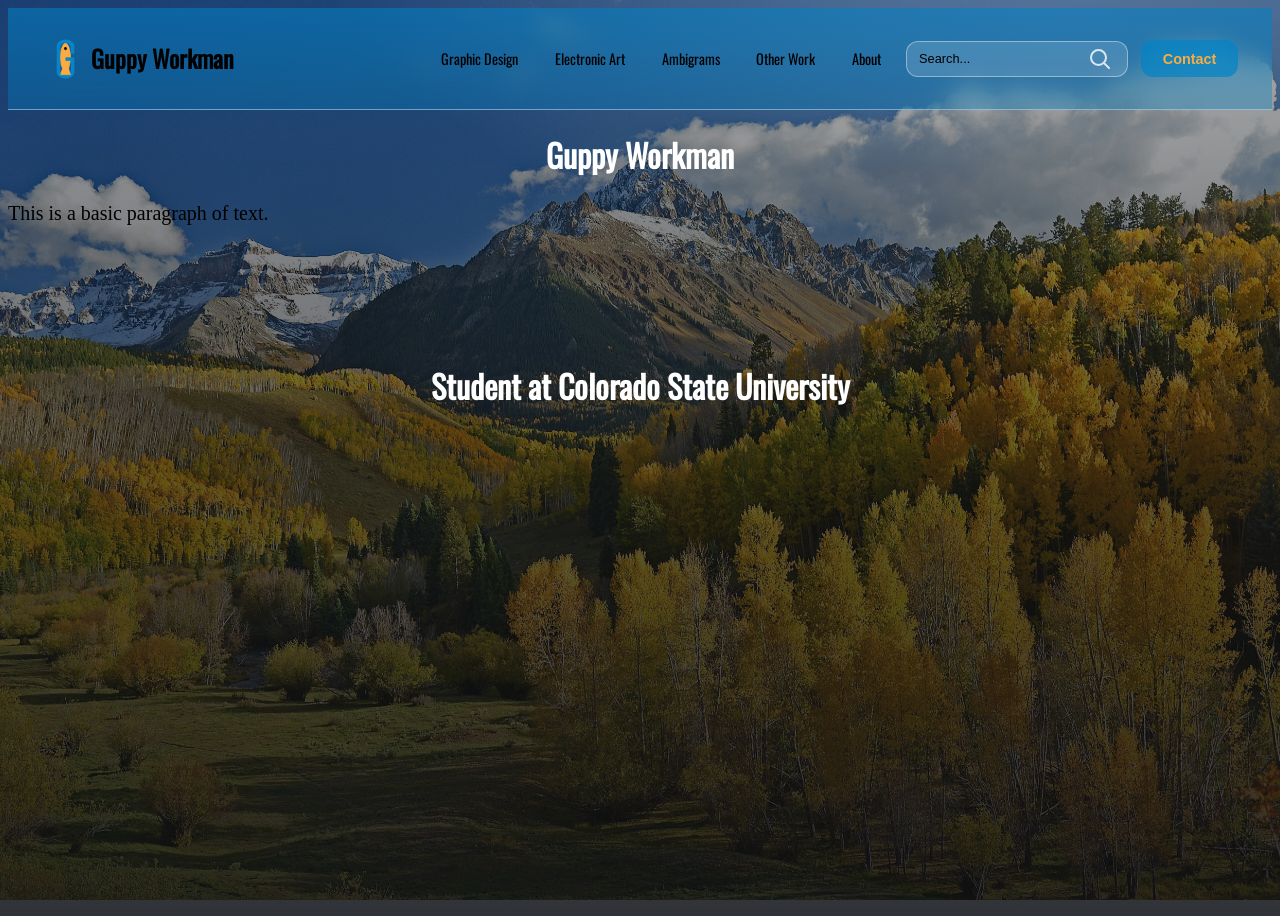
<file: index.html>
<!DOCTYPE html>
<html lang="en">
<head>
    <meta charset="UTF-8">
    <meta name="viewport" content="width=device-width, initial-scale=1.0">
    <link rel="stylesheet" href="styles.css">
    <title>Your Page Title</title>
</head>

<body>
    <header class="nav">
        <div class="nav-inner">
            <a href="index.html" class="brand">
                <img src="./Images/Guppy Workman Logo.png" alt="Logo" class="logo-img">
                <span>Guppy Workman</span>
            </a>

            <!--Hamburger Menu-->
            
            <input type="checkbox" name="hamburger-menu" id="menu-toggle" class="menu-toggle">
            <label for="menu-toggle" class="hamburger">
                <span></span>
            </label>

            <ul class="menu">
                <li><a href="graphic-design.html">Graphic Design</a></li>
                <li><a href="electronic-art.html">Electronic Art</a></li>
                <li><a href="ambigrams.html">Ambigrams</a></li>
                <li><a href="other-work.html">Other Work</a></li>
                <li><a href="about.html">About</a></li>
                <form action="#" class="search">
                    <input type="search" placeholder="Search..." required>
                    <button type="submit">
                        <svg viewBox="0 0 24 24">
                            <path d="M21 21l-4.3-4.3M10.5 18a7.5 7.5 0 1 1 0-15 7.5 7.5 0 0 1 0 15z" fill="none" 
                                    stroke="currentColor" stroke-width="2" stroke-linecap="round" />
                        </svg>
                    </button>
                </form>
                <button class="nav-btn">
                    <a href="#" class="btn">Contact</a>
                </button>
            </ul>
        </div>
    </header>


    <h1>Guppy Workman</h1>
    <p>This is a basic paragraph of text.</p>

    <br/> <br/> <br/> <br/> 

    <h1>Student at Colorado State University</h1>

</body>
</html>
</file>
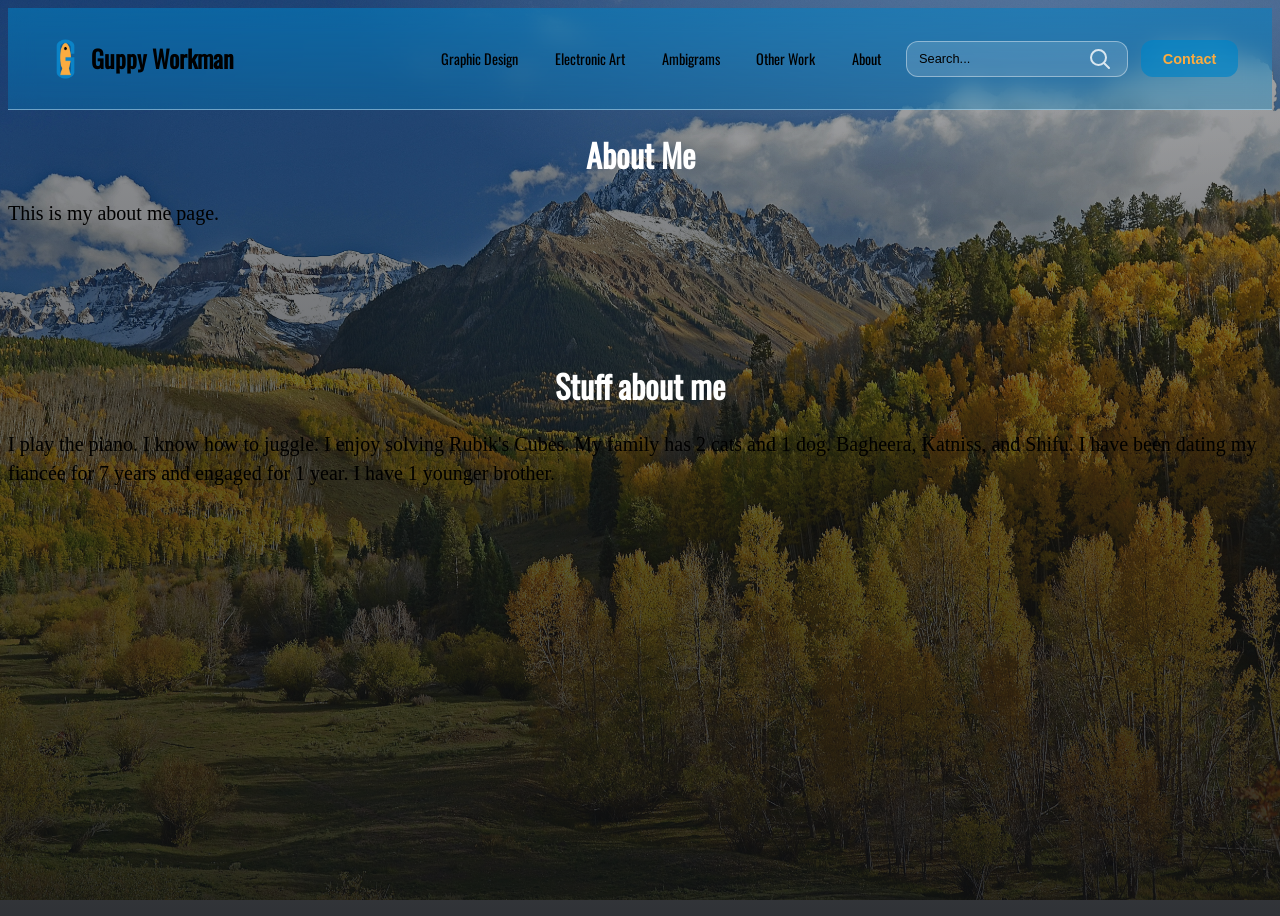
<file: about.html>
<!DOCTYPE html>
<html lang="en">
<head>
    <meta charset="UTF-8">
    <meta name="viewport" content="width=device-width, initial-scale=1.0">
    <link rel="stylesheet" href="styles.css">
    <title>About_Page</title>
</head>

<body>
    <header class="nav">
        <div class="nav-inner">
            <a href="index.html" class="brand">
                <img src="./Images/Guppy Workman Logo.png" alt="Logo" class="logo-img">
                <span>Guppy Workman</span>
            </a>

            <!--Hamburger Menu-->
            
            <input type="checkbox" name="hamburger-menu" id="menu-toggle" class="menu-toggle">
            <label for="menu-toggle" class="hamburger">
                <span></span>
            </label>

            <ul class="menu">
                <li><a href="graphic-design.html">Graphic Design</a></li>
                <li><a href="electronic-art.html">Electronic Art</a></li>
                <li><a href="ambigrams.html">Ambigrams</a></li>
                <li><a href="other-work.html">Other Work</a></li>
                <li><a href="about.html">About</a></li>
                <form action="#" class="search">
                    <input type="search" placeholder="Search..." required>
                    <button type="submit">
                        <svg viewBox="0 0 24 24">
                            <path d="M21 21l-4.3-4.3M10.5 18a7.5 7.5 0 1 1 0-15 7.5 7.5 0 0 1 0 15z" fill="none" 
                                    stroke="currentColor" stroke-width="2" stroke-linecap="round" />
                        </svg>
                    </button>
                </form>
                <button class="nav-btn">
                    <a href="#" class="btn">Contact</a>
                </button>
            </ul>
        </div>
    </header>


    <h1>About Me</h1>
    <p>This is my about me page.</p>

    <br/> <br/> <br/> <br/> 

    <h1>Stuff about me</h1>

    <p>I play the piano. I know how to juggle. I enjoy solving Rubik's Cubes. My family has 2 cats and 1 dog. Bagheera, Katniss, and Shifu. I have been dating my fiancée for 7 years and engaged for 1 year. 
        I have 1 younger brother. </p>

</body>
</html>
</file>
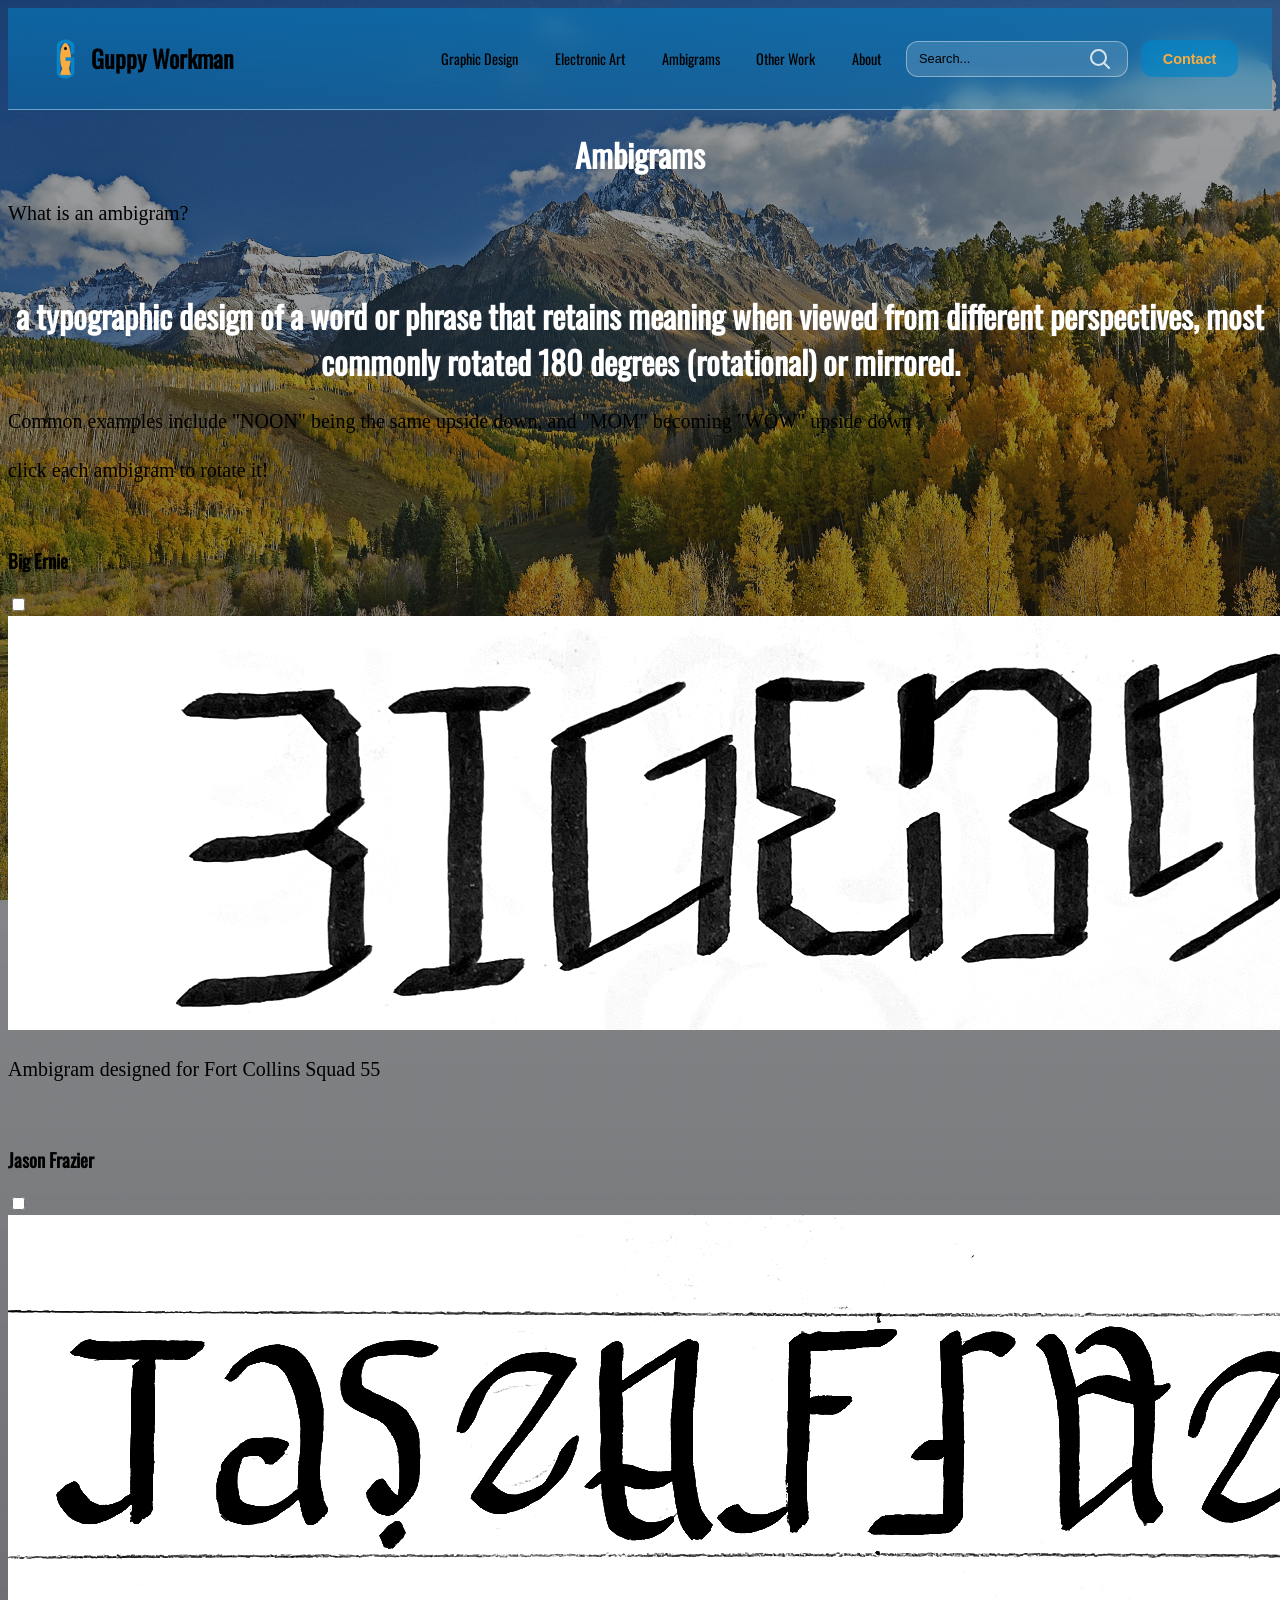
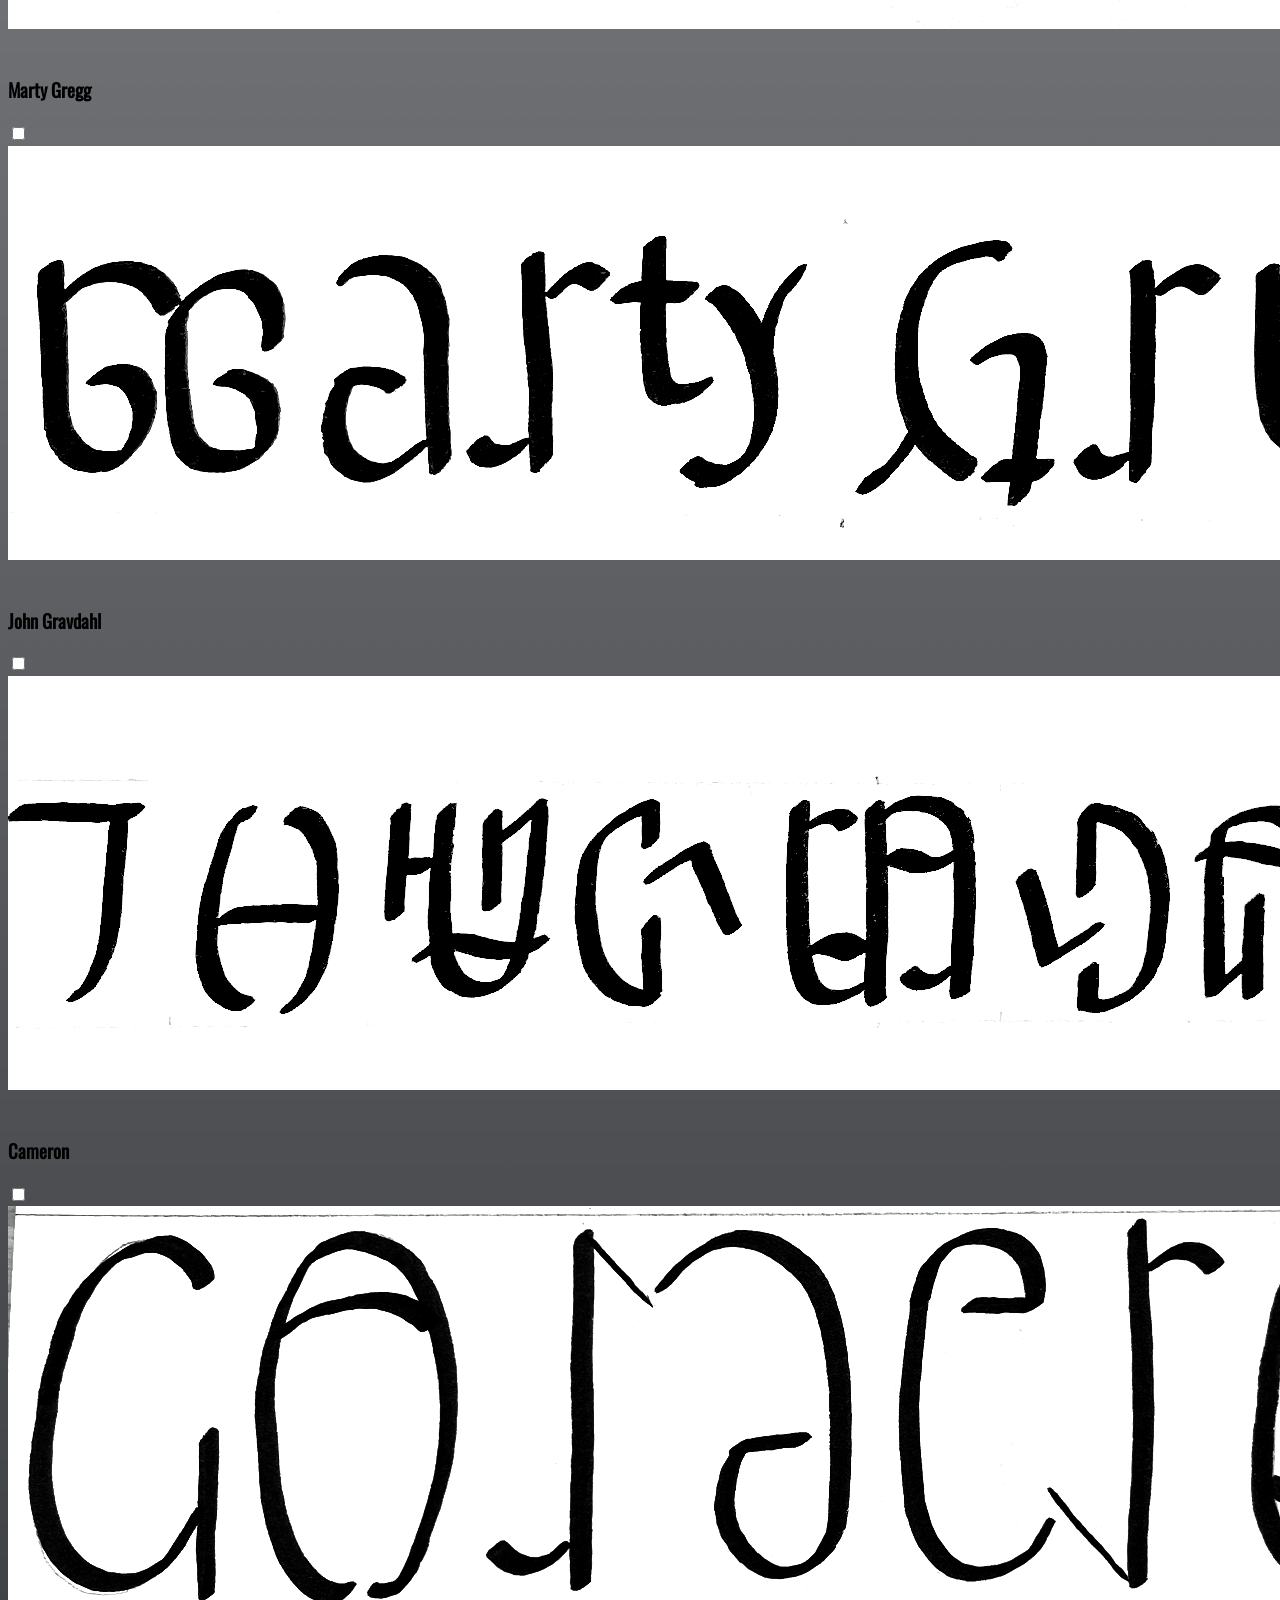
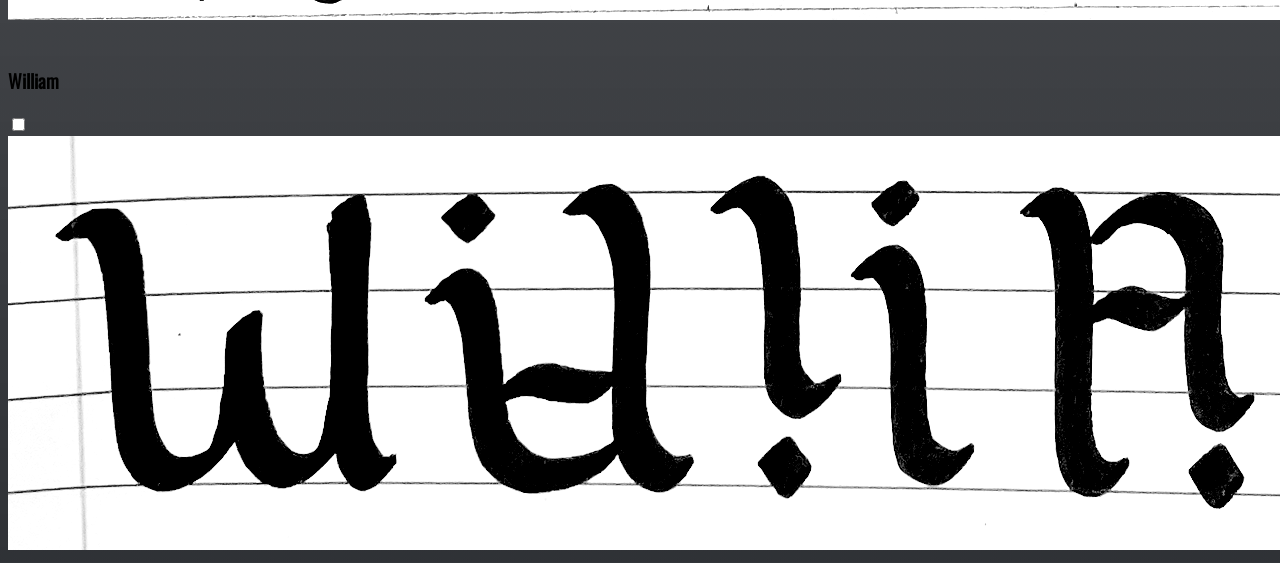
<file: ambigrams.html>
<!DOCTYPE html>
<html lang="en">
<head>
    <meta charset="UTF-8">
    <meta name="viewport" content="width=device-width, initial-scale=1.0">
    <link rel="stylesheet" href="styles.css">
    <title>Ambigrams</title>
</head>

<body>
    <header class="nav">
        <div class="nav-inner">
            <a href="index.html" class="brand">
                <img src="./Images/Guppy Workman Logo.png" alt="Logo" class="logo-img">
                <span>Guppy Workman</span>
            </a>

            <!--Hamburger Menu-->
            
            <input type="checkbox" name="hamburger-menu" id="menu-toggle" class="menu-toggle">
            <label for="menu-toggle" class="hamburger">
                <span></span>
            </label>

            <ul class="menu">
                <li><a href="graphic-design.html">Graphic Design</a></li>
                <li><a href="electronic-art.html">Electronic Art</a></li>
                <li><a href="ambigrams.html">Ambigrams</a></li>
                <li><a href="other-work.html">Other Work</a></li>
                <li><a href="about.html">About</a></li>
                <form action="#" class="search">
                    <input type="search" placeholder="Search..." required>
                    <button type="submit">
                        <svg viewBox="0 0 24 24">
                            <path d="M21 21l-4.3-4.3M10.5 18a7.5 7.5 0 1 1 0-15 7.5 7.5 0 0 1 0 15z" fill="none" 
                                    stroke="currentColor" stroke-width="2" stroke-linecap="round" />
                        </svg>
                    </button>
                </form>
                <button class="nav-btn">
                    <a href="#" class="btn">Contact</a>
                </button>
            </ul>
        </div>
    </header>


    


    <div class="page-div">
        <h1>Ambigrams</h1>
        <p>What is an ambigram?</p>
        <br/>
        <h1>a typographic design of a word or phrase that retains meaning when viewed from different perspectives, 
            most commonly rotated 180 degrees (rotational) or mirrored.</h1>
        <p>Common examples include "NOON" being the same upside down, and "MOM" becoming "WOW" upside down</p>
        
        <p>click each ambigram to rotate it!</p>

        <br/>

        <div class="rotational-ambigrams">

            <h3>Big Ernie</h3>
            <input type="checkbox" id="toggle-1" />
            <label for="toggle-1" class="ambigram">
                <img src="Ambigrams/big ernie.png">
            </label>
            <p>Ambigram designed for Fort Collins Squad 55</p>

            <br/>

            <h3>Jason Frazier</h3>
            <input type="checkbox" id="toggle-2" />
            <label for="toggle-2" class="ambigram">
                <img src="Ambigrams/ambigram jason frazier.png">
            </label>

            <br/>

            <h3>Marty Gregg</h3>
            <input type="checkbox" id="toggle-3" />
            <label for="toggle-3" class="ambigram">
                <img src="Ambigrams/ambigram marty gregg.png">
            </label>

            <br/>

            <h3>John Gravdahl</h3>
            <input type="checkbox" id="toggle-4" />
            <label for="toggle-4" class="ambigram">
                <img src="Ambigrams/ambigram john gravdahl.png">
            </label>

            <br/>

            <h3>Cameron</h3>
            <input type="checkbox" id="toggle-5" />
            <label for="toggle-5" class="ambigram">
                <img src="Ambigrams/cameron ambigram.png">
            </label>

            <br/>

            <h3>William</h3>
            <input type="checkbox" id="toggle-6" />
            <label for="toggle-6" class="ambigram">
                <img src="Ambigrams/ambigram william.png">
            </label>

        </div>

        

    </div>




</body>
</html>
</file>
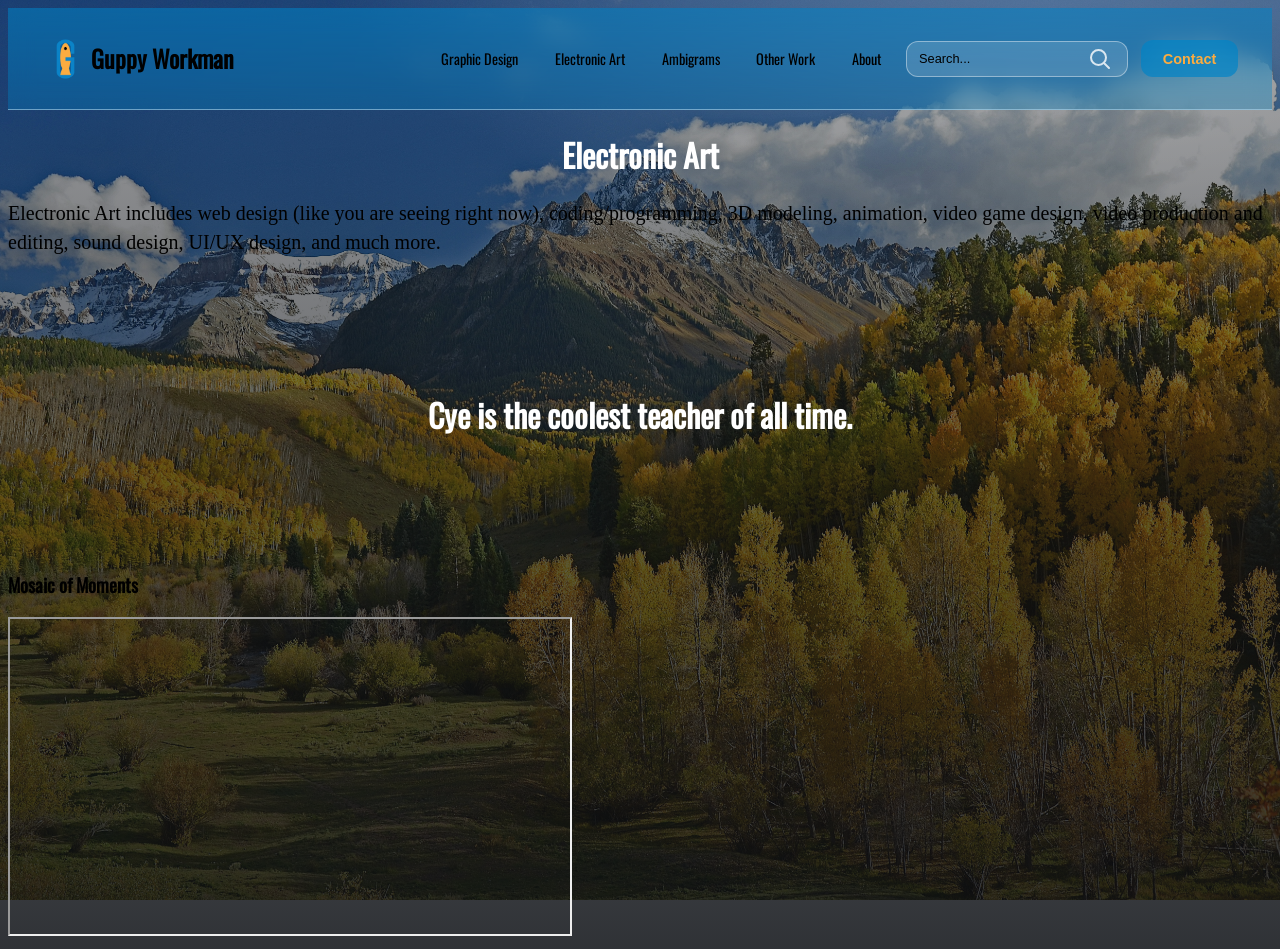
<file: electronic-art.html>
<!DOCTYPE html>
<html lang="en">
<head>
    <meta charset="UTF-8">
    <meta name="viewport" content="width=device-width, initial-scale=1.0">
    <link rel="stylesheet" href="styles.css">
    <title>Electronic_Art</title>
</head>

<body>
    <header class="nav">
        <div class="nav-inner">
            <a href="index.html" class="brand">
                <img src="./Images/Guppy Workman Logo.png" alt="Logo" class="logo-img">
                <span>Guppy Workman</span>
            </a>

            <!--Hamburger Menu-->
            
            <input type="checkbox" name="hamburger-menu" id="menu-toggle" class="menu-toggle">
            <label for="menu-toggle" class="hamburger">
                <span></span>
            </label>

            <ul class="menu">
                <li><a href="graphic-design.html">Graphic Design</a></li>
                <li><a href="electronic-art.html">Electronic Art</a></li>
                <li><a href="ambigrams.html">Ambigrams</a></li>
                <li><a href="other-work.html">Other Work</a></li>
                <li><a href="about.html">About</a></li>
                <form action="#" class="search">
                    <input type="search" placeholder="Search..." required>
                    <button type="submit">
                        <svg viewBox="0 0 24 24">
                            <path d="M21 21l-4.3-4.3M10.5 18a7.5 7.5 0 1 1 0-15 7.5 7.5 0 0 1 0 15z" fill="none" 
                                    stroke="currentColor" stroke-width="2" stroke-linecap="round" />
                        </svg>
                    </button>
                </form>
                <button class="nav-btn">
                    <a href="#" class="btn">Contact</a>
                </button>
            </ul>
        </div>
    </header>

    <div class="page-div">

        <h1>Electronic Art</h1>
        <p>Electronic Art includes web design (like you are seeing right now), coding/programming, 3D modeling, animation, video game design,
            video production and editing, sound design, UI/UX design, and much more.</p>

        <br/> <br/> <br/> <br/> 

        <h1>Cye is the coolest teacher of all time.</h1>

        <br/> <br/> <br/> <br/> 


        <h3>Mosaic of Moments</h3>
        <iframe 
            width="560" 
            height="315" 
            src="https://www.youtube.com/embed/8BnmSHC6xvY" 
            allowfullscreen>
        </iframe>

    </div>

</body>
</html>
</file>
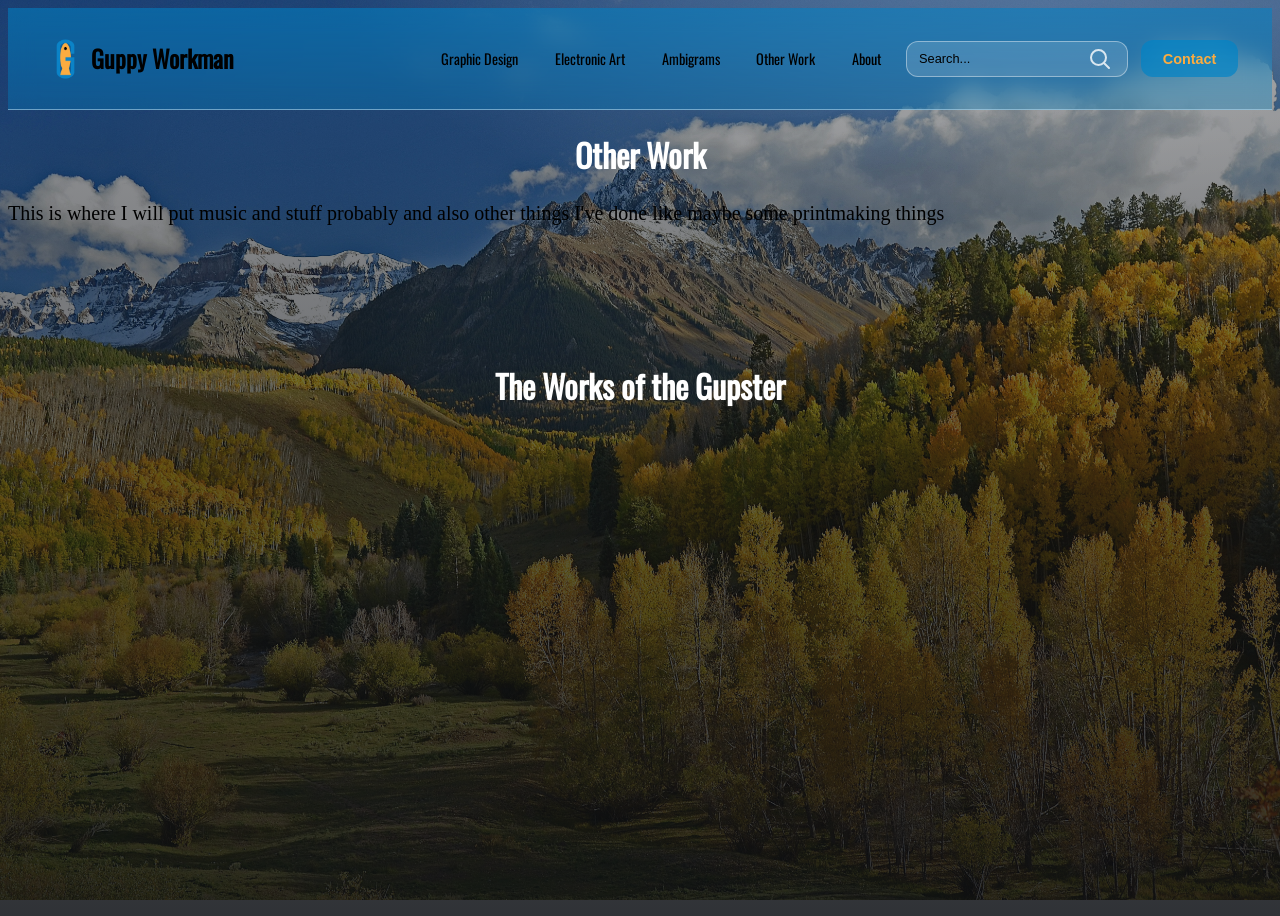
<file: other-work.html>
<!DOCTYPE html>
<html lang="en">
<head>
    <meta charset="UTF-8">
    <meta name="viewport" content="width=device-width, initial-scale=1.0">
    <link rel="stylesheet" href="styles.css">
    <title>Other_Work</title>
</head>

<body>
    <header class="nav">
        <div class="nav-inner">
            <a href="index.html" class="brand">
                <img src="./Images/Guppy Workman Logo.png" alt="Logo" class="logo-img">
                <span>Guppy Workman</span>
            </a>

            <!--Hamburger Menu-->
            
            <input type="checkbox" name="hamburger-menu" id="menu-toggle" class="menu-toggle">
            <label for="menu-toggle" class="hamburger">
                <span></span>
            </label>

            <ul class="menu">
                <li><a href="graphic-design.html">Graphic Design</a></li>
                <li><a href="electronic-art.html">Electronic Art</a></li>
                <li><a href="ambigrams.html">Ambigrams</a></li>
                <li><a href="other-work.html">Other Work</a></li>
                <li><a href="about.html">About</a></li>
                <form action="#" class="search">
                    <input type="search" placeholder="Search..." required>
                    <button type="submit">
                        <svg viewBox="0 0 24 24">
                            <path d="M21 21l-4.3-4.3M10.5 18a7.5 7.5 0 1 1 0-15 7.5 7.5 0 0 1 0 15z" fill="none" 
                                    stroke="currentColor" stroke-width="2" stroke-linecap="round" />
                        </svg>
                    </button>
                </form>
                <button class="nav-btn">
                    <a href="#" class="btn">Contact</a>
                </button>
            </ul>
        </div>
    </header>


    <h1>Other Work</h1>
    <p>This is where I will put music and stuff probably and also other things I've done like maybe some printmaking things</p>

    <br/> <br/> <br/> <br/> 

    <h1>The Works of the Gupster</h1>

</body>
</html>
</file>
<file: styles.css>
/* Define Variables */

:root {
    --maxw: 1600px;
    --bg-img: url(Images/thomas-morse-cuKKa0vWZSY-unsplash.jpg);

    /* Colors */

    --surface: rgba(255, 255, 255, 0.14);
    --stroke: rgba(255, 255, 255, 0.4);
    --text: rgb(0, 0, 0);

    --blue-100: rgb(0, 131, 199); 
    --blue-75: rgb(64, 162, 213);
    --blue-50: rgb(128, 193, 227);
    --blue-25: rgb(191, 224, 241);
    --blue-10: rgb(230, 243, 249);
    
    --orange: rgb(251, 172, 64);

}

/* - - - - Navigation Bar - - - - */

.nav {
    position: sticky;
    top: 0;
    background: linear-gradient(180deg, rgba(0, 131, 199, 0.55), rgba(0, 131, 199, 0.35));
    padding: clamp(0.5rem, 1vw + 0.2rem, 1rem) clamp(1rem, 2vw + 0.5rem, 3rem);
    border-bottom: 1px solid var(--stroke);
    backdrop-filter: blur(12px);
    z-index: 100;
}

.nav-inner {
    max-width: var(--maxw);
    margin: auto;
    display: flex;
    align-items: center;
    justify-content: space-between;
}

.brand {
    display: flex;
    align-items: center;
    gap: 0.1rem;
    color: var(--text);
    text-decoration: none;
    font-size: clamp(1.1rem, 2vw, 1.5rem);
    font-weight: 700;
    white-space: nowrap;
}

.logo-img {
    width: clamp(40px, 4vw, 48px);
    height: clamp(40px, 4vw, 48px);

    /* width: clamp(52px, 7vw, 64px);
    height: clamp(52px, 7vw, 64px); */
}

/* Menu */

.menu {
    display: flex;
    align-items: center;
    gap: clamp(0.75rem, 1vw, 1.5rem);
    list-style: none;
}

.menu a {
    text-decoration: none;
    padding: 0.5rem 0.75rem;
    font-size: clamp(0.9rem, 0.9vw, 1.05rem);
    font-weight: 500;
    color: var(--text);
    transition: 0.2s;
    white-space: nowrap;
}

.menu a:hover {
    text-shadow: 0 0 10px var(--text);

}

/* Search Box */

.search {
    position: relative;
}

.search input {
    width: 100%;
    padding: 0.6rem 2.5rem 0.6rem 0.75rem;
    font-size: 0.8rem;
    background: var(--surface);
    color: var(--text);
    border: 1px solid var(--stroke);
    border-radius: 12px;
    outline: none;
}

.search input::placeholder {
    color: var(--text);
}

.search button {
    position: absolute;
    right: 0.6rem;
    top: 50%;
    transform: translateY(-50%);
    background: none;
    border: none;
    cursor: pointer;
    color: rgb(255, 255, 255);
    font-size: 1rem;
    display: flex;
    align-items: center;
}

.search svg {
    width: clamp(18px, 2vw, 24px);
    height: clamp(18px, 2vw, 24px);
    opacity: 0.8;
}

/* Get Started Button */

.nav-btn {
    display: flex;
    align-items: center;
    justify-content: center;
    background: rgba(0, 131, 199, 0.70);
    border: none;
    outline: none;
    border-radius: 12px;
    transition: transform 0.15s, box-shadow 0.2s;
}

.nav-btn .btn {
    padding: 0.6rem 1rem;
    font-size: clamp(0.9rem, 0.9vw, 1rem);
    font-weight: 700;
    color: var(--orange);
    cursor: pointer;
    text-decoration: none;
}

.nav-btn:hover {
    transform: translateY(-2px);
    box-shadow: 0 8px 32px -8px rgba(255, 255, 255, 0.55);
}

/* Hamburger Menu */ /* This drop down hamburger menu appears when screen in thin to be responsive */

.menu-toggle {
    display: none;

}

.hamburger {
    display: none;
    width: clamp(40px, 6vw, 45px);
    height: clamp(40px, 6vw, 45px);
    align-items: center;
    justify-content: center;
    border-radius: 12px;
    border: 1px solid rgba(255, 255, 255, 0.12);
    background: rgba(255, 255, 255, 0.06);
    cursor: pointer;
}

.hamburger span,
.hamburger span::before,
.hamburger span::after {
    display: block;
    width: 18px;
    height: 2px;
    background: white;
    position: relative;
    content: "";
    transition: transform 0.25s ease, top 0.25s ease, background 0.25s ease;
    transform-origin: center;
}

.hamburger span::before {
    position: absolute;
    top: -6px;
}

.hamburger span::after {
    position: absolute;
    top: 6px;
}

/* - - - - Creating Responsive Behavior - - - - */

/* Make top menu nav bar disappear when too thin */

@media(max-width: 1050px /* the higher this value, the sooner and earlier it switches into hamburger mode */ ) {
    .menu {
        position: absolute;
        top: 100%;
        left: 0;
        right: 0;
        flex-direction: column;
        align-items: center;
        gap: 1rem;
        background: rgba(230, 243, 249, 0.8);
        backdrop-filter: blur(12px);
        max-height: 0;
        padding: 0;
        opacity: 0;
        pointer-events: none;
        overflow: hidden;
        transition: max-height 0.4s ease, opacity 0.4s ease, padding 0.4s ease;
    }

    .menu li {
        display: flex;
        align-items: center;
        justify-content: center;
        width: 90%;
        border-bottom: 1px solid rgb(189, 189, 189);
    }

    .menu li a {
        padding: 10px 0;
    }

    .menu .search,
    .menu .nav-btn {
        width: 90%;
        margin-top: 1rem;
    }

    .menu-toggle:checked~.menu {
        max-height: 100vh;
        height: 100vh;
        padding: 1.5rem 0;
        opacity: 1;
        pointer-events: auto;
    }

    .hamburger {
        display: flex;
    }

    .menu-toggle:checked~.hamburger span {
        background: transparent;
    }

    .menu-toggle:checked~.hamburger span::before {
        top: 0;
        transform: rotate(45deg);
    }

    .menu-toggle:checked~.hamburger span::after {
        top: 0;
        transform: rotate(-45deg);
    }
}








#toggle {
    display: none;
}

.ambigram {
    display: block;
    transition: transform 0.7s ease;
    transform-origin: center;
    cursor: pointer;
}

/* Rotate when the checkbox is checked */
#toggle:checked + .ambigram {
    transform: rotate(180deg);
}











@font-face {
  font-family: "Oswald";
  src: url(Fonts/Oswald-VariableFont_wght.ttf) format('truetype');
  font-weight: normal;
  font-style: normal;
}


body {
    font-family: "Oswald", sans-serif;
    /* background-color: rgba(0, 131, 199, 0.4); */
    background: radial-gradient(1200px 600px at 80% -10%, rgba(255, 255, 255, .25), transparent 60%),
        linear-gradient(180deg, rgba(11, 14, 19, .4), rgba(11, 14, 19, .85)), 
        var(--bg-img) center/cover no-repeat fixed;
    min-height: 100vh;
    color: var(--text);
    line-height: 1.45;
    overflow: hidden;
}

h1 {
  color: white;
  text-align: center;
}

p {
  font-family: verdana;
  font-size: 20px;
}
</file>
